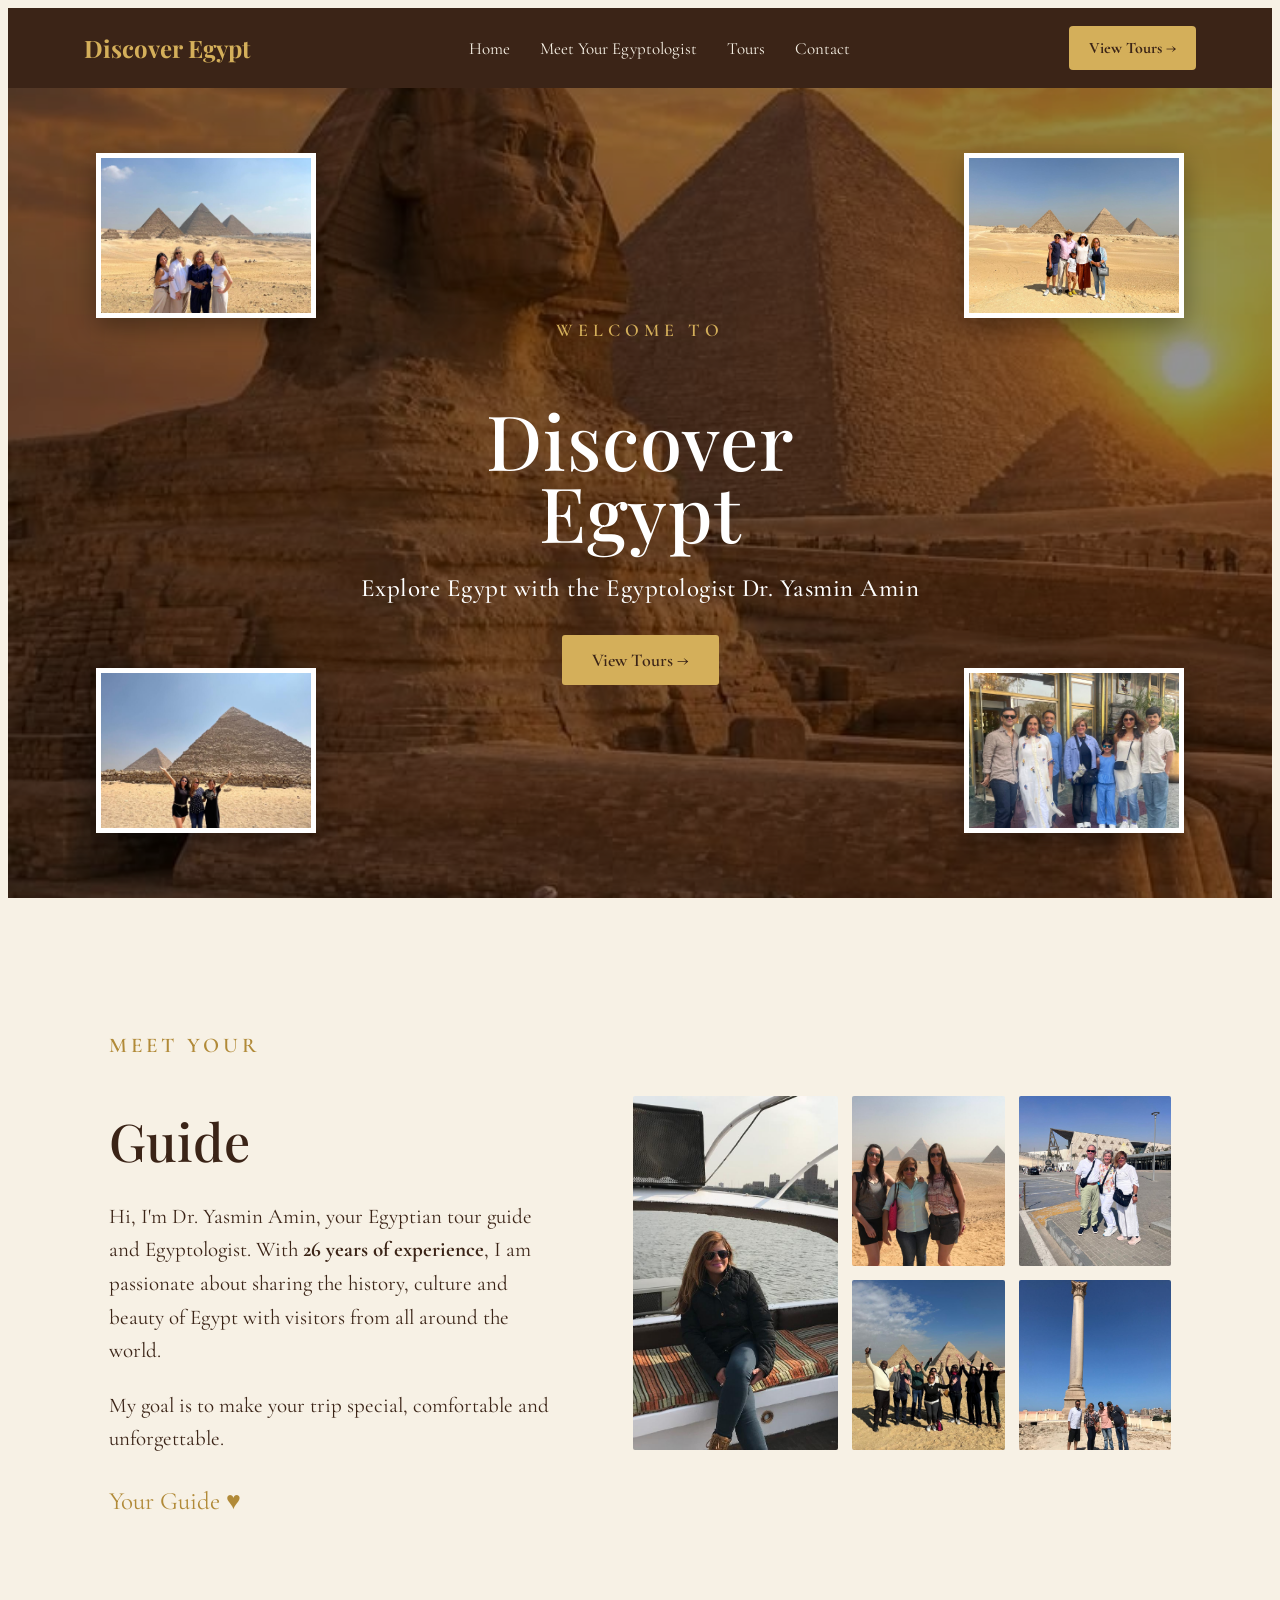
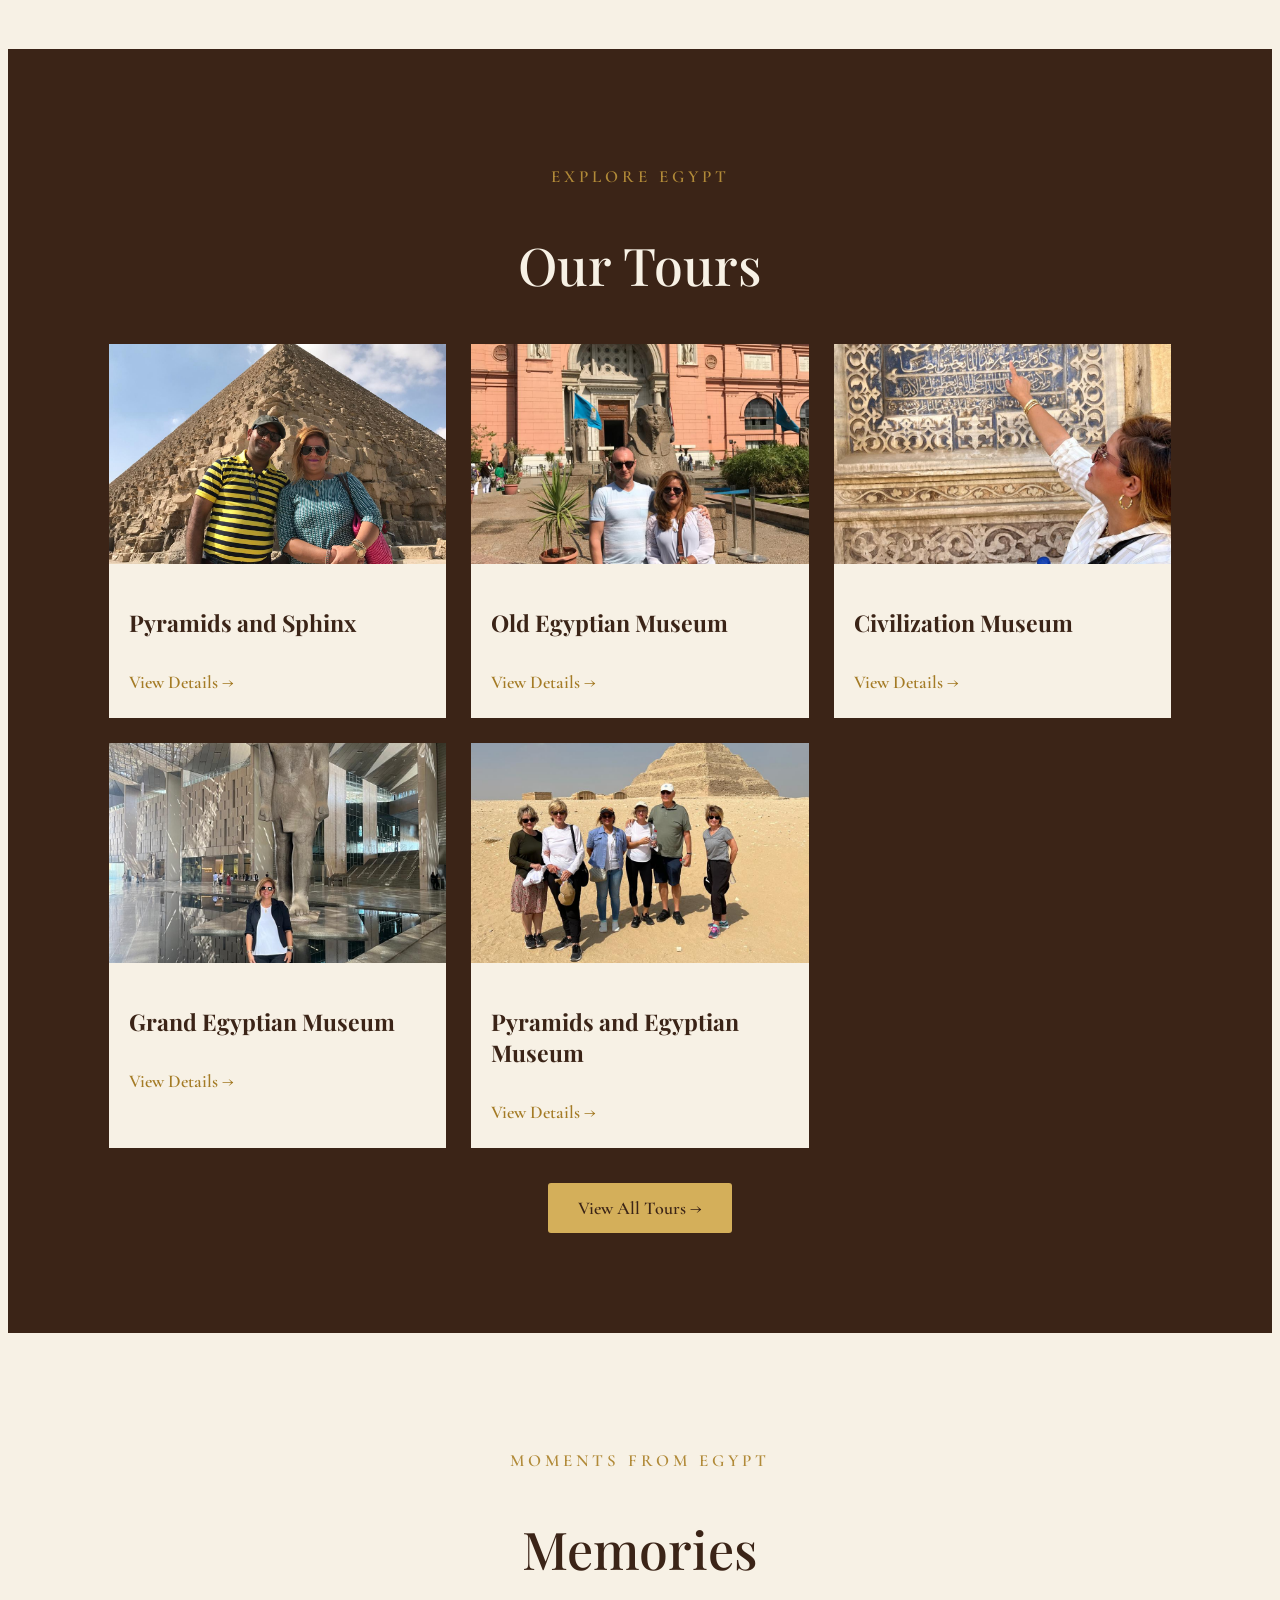
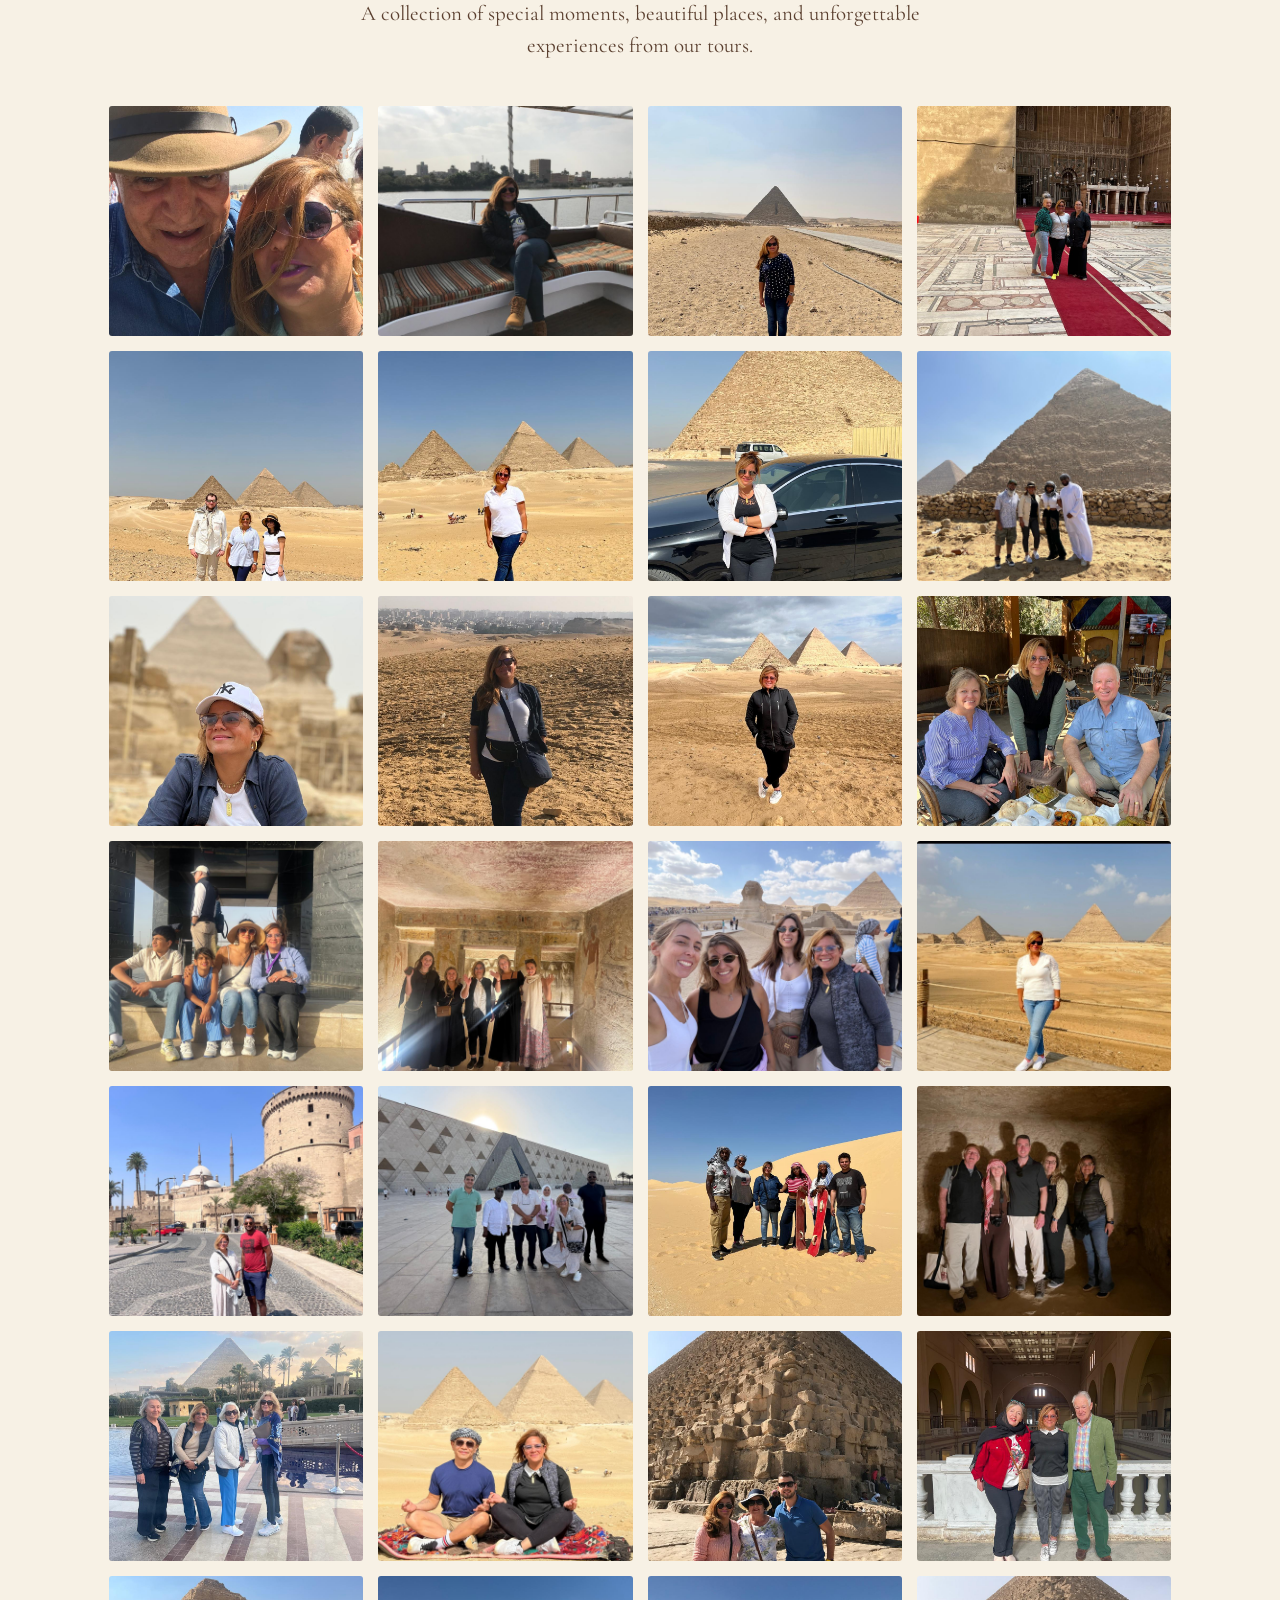
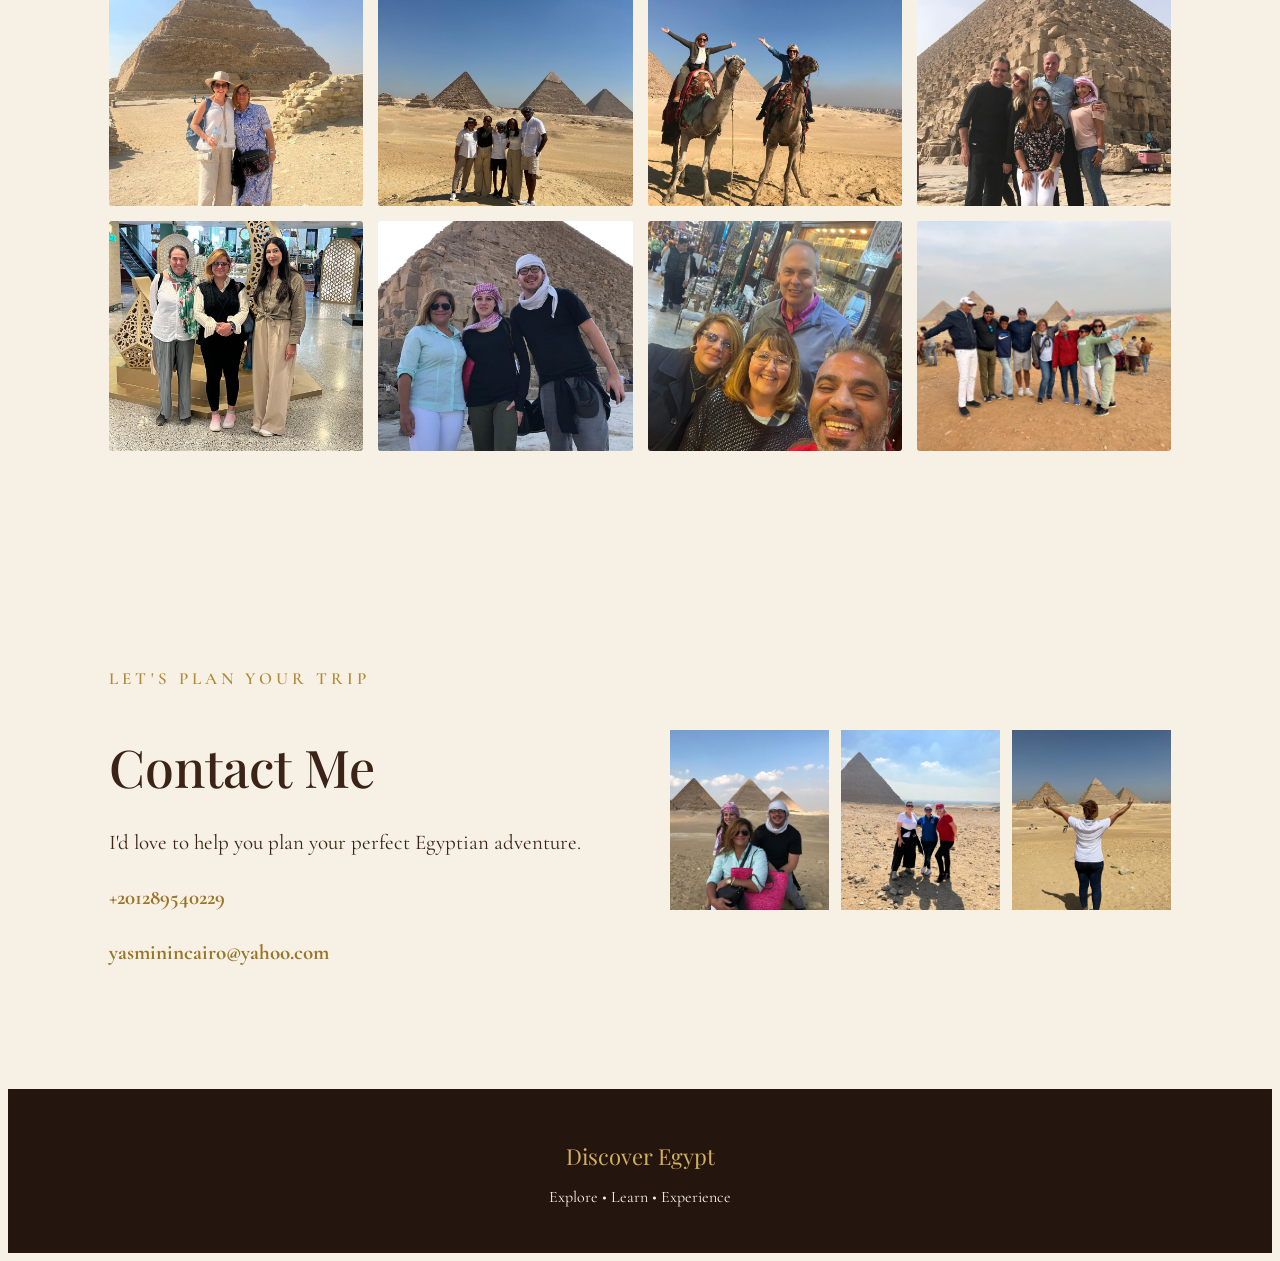
<file: index.html>
<!DOCTYPE html>
<html>
<head>
    <title>Discover Egypt</title>
    <link rel="stylesheet" href="style.css">
    <link href="https://fonts.googleapis.com/css2?family=Cormorant+Garamond:wght@400;500;600;700&family=Playfair+Display:wght@400;500;600;700&display=swap"
     rel="stylesheet">
</head>
 <!DOCTYPE html>
<html>

<head>

    <title>Discover Egypt</title>

    <link rel="stylesheet" href="style.css">

    <link href="https://fonts.googleapis.com/css2?family=Cormorant+Garamond:wght@400;500;600;700&family=Playfair+Display:wght@400;500;600;700&display=swap" rel="stylesheet">

</head>


<body>


    <!-- =========================
         NAVIGATION
    ========================== -->

    <nav>

        <div class="logo">
            Discover Egypt
        </div>

        <div class="nav-links">

            <a href="index.html">Home</a>

            <a href="#guide">Meet Your Egyptologist</a>

            <a href="tours.html">Tours</a>

            <a href="#contact">Contact</a>

        </div>

        <a href="tours.html" class="nav-button">
            View Tours →
        </a>

    </nav>



    <!-- =========================
         HOME / HERO
    ========================== -->

    <section class="hero">


        <!-- TOP LEFT PHOTO -->

        <img src="images/rr.jpeg"
             alt="Yasmin with guests"
             class="hero-photo photo-1">


        <!-- BOTTOM LEFT PHOTO -->

        <img src="images/tt.jpeg"
             alt="Yasmin with guests"
             class="hero-photo photo-2">


        <!-- TOP RIGHT PHOTO -->

        <img src="images/hh.jpeg"
             alt="Yasmin with guests"
             class="hero-photo photo-3">


        <!-- BOTTOM RIGHT PHOTO -->

        <img src="images/ff.jpeg"
             alt="Yasmin with guests"
             class="hero-photo photo-4">



        <div class="hero-overlay"></div>



        <div class="hero-content">

            <p class="small-title">
                WELCOME TO
            </p>


            <h1>
                Discover<br>Egypt
            </h1>


            <p>
                Explore Egypt with the Egyptologist
                Dr. Yasmin Amin
            </p>


            <!-- THIS GOES TO THE FULL TOURS PAGE -->

            <a href="tours.html" class="main-button">
                View Tours →
            </a>

        </div>

    </section>



    <!-- =========================
         MEET YOUR GUIDE
    ========================== -->

    <section id="guide" class="guide-section">


        <div class="guide-text">

            <p class="section-small-title">
                MEET YOUR
            </p>


            <h2>
                Guide
            </h2>


            <p>
                Hi, I'm Dr. Yasmin Amin, your Egyptian
                tour guide and Egyptologist.
                With <strong>26 years of experience</strong>,
                I am passionate about sharing the history,
                culture and beauty of Egypt with visitors
                from all around the world.
            </p>


            <p>
                My goal is to make your trip special,
                comfortable and unforgettable.
            </p>


            <p class="signature">
                Your Guide ♥️
            </p>

        </div>



        <!-- ORIGINAL GUIDE PHOTO DESIGN -->

        <div class="guide-gallery">


            <!-- MAIN PHOTO -->

            <img src="images/kk.jpeg"
                 alt="Dr. Yasmin Amin"
                 class="main-guide-photo">


            <!-- SMALL PHOTO -->

            <img src="images/yy.jpeg"
                 alt="Dr. Yasmin with guests">


            <!-- MUSEUM PHOTO -->

            <img src="images/museum.jpeg"
                 alt="Dr. Yasmin with guests at a museum">


            <!-- CAIRO PHOTO -->

            <img src="images/cairo.jpeg"
                 alt="Dr. Yasmin with guests in Cairo">


            <!-- OTHER TOUR PHOTO -->

            <img src="images/ll.jpeg"
                 alt="Dr. Yasmin with guests">

        </div>

    </section>



    <!-- =========================
         OUR TOURS
    ========================== -->

    <section class="tours-section" id="tours">


        <p class="section-small-title">
            EXPLORE EGYPT
        </p>


        <h2>
            Our Tours
        </h2>



        <div class="tour-grid">


            <!-- TOUR 1 -->

            <div class="tour-card">

                <img src="images/xx.jpeg"
                     alt="Pyramids and Sphinx">

                <h3>
                    Pyramids and Sphinx
                </h3>


                <details>

                    <summary>
                        View Details →
                    </summary>

                    <p>
                        Discover the Great Pyramids of Giza
                        and the Great Sphinx, two of the most
                        famous monuments of ancient Egypt.
                        Learn about their history, construction
                        and importance in ancient Egyptian
                        civilization.
                    </p>

                </details>

            </div>



            <!-- TOUR 2 -->

            <div class="tour-card">

                <img src="images/gg.jpeg"
                     alt="Old Egyptian Museum">

                <h3>
                    Old Egyptian Museum
                </h3>


                <details>

                    <summary>
                        View Details →
                    </summary>

                    <p>
                        Explore the Egyptian Museum in Tahrir
                        Square and discover its remarkable
                        collection of ancient Egyptian statues,
                        treasures, jewellery and archaeological
                        objects.
                    </p>

                </details>

            </div>



            <!-- TOUR 3 -->

            <div class="tour-card">

                <img src="images/nn.jpeg"
                     alt="Civilization Museum">

                <h3>
                    Civilization Museum
                </h3>


                <details>

                    <summary>
                        View Details →
                    </summary>

                    <p>
                        Visit the National Museum of Egyptian
                        Civilization and explore Egypt's history
                        across different periods. The museum
                        also houses the famous Royal Mummies.
                    </p>

                </details>

            </div>



            <!-- TOUR 4 -->

            <div class="tour-card">

                <img src="images/zz.jpeg"
                     alt="Grand Egyptian Museum">

                <h3>
                    Grand Egyptian Museum
                </h3>


                <details>

                    <summary>
                        View Details →
                    </summary>

                    <p>
                        Discover the Grand Egyptian Museum,
                        located near the Giza Pyramids, and
                        explore its collections dedicated to
                        ancient Egyptian civilization.
                    </p>

                </details>

            </div>



            <!-- TOUR 5 -->

            <div class="tour-card">

                <img src="images/mm.jpeg"
                     alt="Pyramids and Egyptian Museum">

                <h3>
                    Pyramids and Egyptian Museum
                </h3>


                <details>

                    <summary>
                        View Details →
                    </summary>

                    <p>
                        Combine a visit to the magnificent
                        Pyramids of Giza with the Egyptian
                        Museum and discover some of the most
                        important treasures and monuments
                        of ancient Egypt.
                    </p>

                </details>

            </div>


        </div>



        <!-- FULL TOURS PAGE -->

        <a href="tours.html"
           class="main-button dark-button">

            View All Tours →

        </a>

    </section>

<!-- =========================
     MEMORIES
========================= -->

<section class="memories-section">

    <p class="section-small-title">
        MOMENTS FROM EGYPT
    </p>

    <h2>
        Memories
    </h2>

    <p class="memories-intro">
        A collection of special moments, beautiful places,
        and unforgettable experiences from our tours.
    </p>


    <div class="memories-gallery">

        <img src="images/farah.jpeg" alt="Egypt tour memory">
        <img src="images/ii.jpeg" alt="Egypt tour memory">
        <img src="images/oo.jpeg" alt="Egypt tour memory">
        <img src="images/ss.jpeg" alt="Egypt tour memory">
        <img src="images/1.jpeg" alt="Egypt tour memory">
        <img src="images/2.jpeg" alt="Egypt tour memory">
        <img src="images/3.jpeg" alt="Egypt tour memory">
        <img src="images/4.jpeg" alt="Egypt tour memory">
        <img src="images/5.jpeg" alt="Egypt tour memory">
        <img src="images/6.jpeg" alt="Egypt tour memory">
        <img src="images/7.jpeg" alt="Egypt tour memory">
        <img src="images/8.jpeg" alt="Egypt tour memory">
        <img src="images/9.jpeg" alt="Egypt tour memory">
        <img src="images/10.jpeg" alt="Egypt tour memory">
        <img src="images/a.jpeg" alt="Egypt tour memory">
        <img src="images/s.jpeg" alt="Egypt tour memory">
        <img src="images/d.jpeg" alt="Egypt tour memory">
        <img src="images/f.jpeg" alt="Egypt tour memory">
        <img src="images/g.jpeg" alt="Egypt tour memory">
        <img src="images/h.jpeg" alt="Egypt tour memory">
        <img src="images/j.jpeg" alt="Egypt tour memory">
        <img src="images/k.jpeg" alt="Egypt tour memory">
        <img src="images/l.jpeg" alt="Egypt tour memory">
        <img src="images/q.jpeg" alt="Egypt tour memory">
        <img src="images/w.jpeg" alt="Egypt tour memory">
        <img src="images/e.jpeg" alt="Egypt tour memory">
        <img src="images/r.jpeg" alt="Egypt tour memory">
        <img src="images/t.jpeg" alt="Egypt tour memory">
        <img src="images/y.jpeg" alt="Egypt tour memory">
        <img src="images/u.jpeg" alt="Egypt tour memory">
        <img src="images/p.jpeg" alt="Egypt tour memory">
        <img src="images/m.jpeg" alt="Egypt tour memory">


    </div>

</section>

    <!-- =========================
         CONTACT
    ========================== -->

    <section id="contact" class="contact-section">


        <div class="contact-info">

            <p class="section-small-title">
                LET'S PLAN YOUR TRIP
            </p>


            <h2>
                Contact Me
            </h2>


            <p>
                I'd love to help you plan your perfect
                Egyptian adventure.
            </p>


            <p class="contact-detail">
                +201289540229
            </p>


            <p class="contact-detail">
                yasminincairo@yahoo.com
            </p>

        </div>



        <div class="contact-photos">


            <img src="images/bb.jpeg"
                 alt="Dr. Yasmin with guests">


            <img src="images/aa.jpeg"
                 alt="Dr. Yasmin with guests">


            <img src="images/cc.jpeg"
                 alt="Beautiful Egypt">

        </div>

    </section>



    <!-- =========================
         FOOTER
    ========================== -->

    <footer>

        <p>
            Discover Egypt
        </p>


        <p>
            Explore • Learn • Experience
        </p>

    </footer>


</body>

</html>
</file>
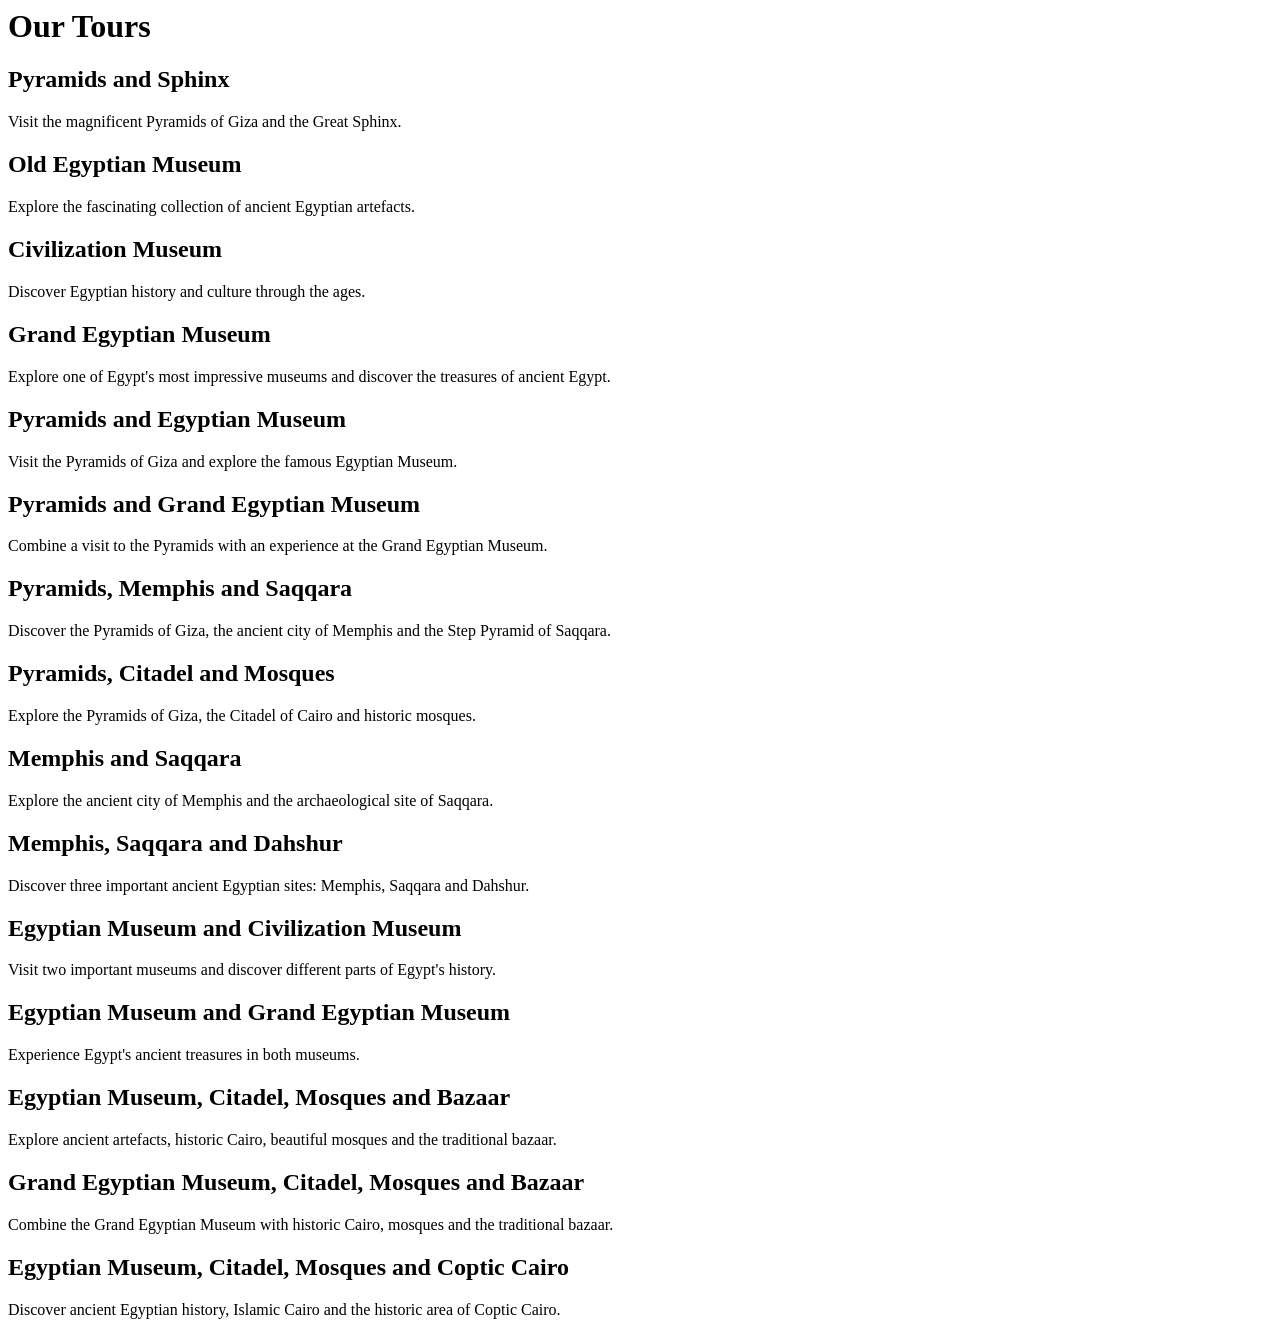
<file: tours.html>
<body>

    <h1>Our Tours</h1>

    <h2>Pyramids and Sphinx</h2>
    <p>Visit the magnificent Pyramids of Giza and the Great Sphinx.</p>

    <h2>Old Egyptian Museum</h2>
    <p>Explore the fascinating collection of ancient Egyptian artefacts.</p>

    <h2>Civilization Museum</h2>
    <p>Discover Egyptian history and culture through the ages.</p>

    <h2>Grand Egyptian Museum</h2>
    <p>Explore one of Egypt's most impressive museums and discover the treasures of ancient Egypt.</p>

    <h2>Pyramids and Egyptian Museum</h2>
    <p>Visit the Pyramids of Giza and explore the famous Egyptian Museum.</p>

    <h2>Pyramids and Grand Egyptian Museum</h2>
    <p>Combine a visit to the Pyramids with an experience at the Grand Egyptian Museum.</p>

    <h2>Pyramids, Memphis and Saqqara</h2>
    <p>Discover the Pyramids of Giza, the ancient city of Memphis and the Step Pyramid of Saqqara.</p>

    <h2>Pyramids, Citadel and Mosques</h2>
    <p>Explore the Pyramids of Giza, the Citadel of Cairo and historic mosques.</p>

    <h2>Memphis and Saqqara</h2>
    <p>Explore the ancient city of Memphis and the archaeological site of Saqqara.</p>

    <h2>Memphis, Saqqara and Dahshur</h2>
    <p>Discover three important ancient Egyptian sites: Memphis, Saqqara and Dahshur.</p>

    <h2>Egyptian Museum and Civilization Museum</h2>
    <p>Visit two important museums and discover different parts of Egypt's history.</p>

    <h2>Egyptian Museum and Grand Egyptian Museum</h2>
    <p>Experience Egypt's ancient treasures in both museums.</p>

    <h2>Egyptian Museum, Citadel, Mosques and Bazaar</h2>
    <p>Explore ancient artefacts, historic Cairo, beautiful mosques and the traditional bazaar.</p>

    <h2>Grand Egyptian Museum, Citadel, Mosques and Bazaar</h2>
    <p>Combine the Grand Egyptian Museum with historic Cairo, mosques and the traditional bazaar.</p>

    <h2>Egyptian Museum, Citadel, Mosques and Coptic Cairo</h2>
    <p>Discover ancient Egyptian history, Islamic Cairo and the historic area of Coptic Cairo.</p>

</body>
</file>
<file: style.css>
style.css
/* =========================
   GENERAL
========================= */

* {
    margin: 0;
    padding: 0;
    box-sizing: border-box;
}

html {
    scroll-behavior: smooth;
}

body {
    font-family: "Cormorant Garamond", serif;
    background: #f7f1e5;
    color: #3b2417;
}

h1,
h2,
h3 {
    font-family: "Playfair Display", serif;
}

img {
    display: block;
    max-width: 100%;
}


/* =========================
   NAVIGATION
========================= */

nav {
    height: 80px;
    padding: 0 6%;

    display: flex;
    align-items: center;
    justify-content: space-between;

    background: #3b2417;

    position: relative;
    z-index: 10;
}

.logo {
    color: #d4af5a;

    font-family: "Playfair Display", serif;

    font-size: 24px;
    font-weight: bold;
}

.nav-links {
    display: flex;
    gap: 30px;
}

.nav-links a {
    color: #f7f1e5;
    text-decoration: none;

    font-size: 17px;
}

.nav-links a:hover {
    color: #d4af5a;
}

.nav-button {
    background: #d4af5a;
    color: #3b2417;

    text-decoration: none;

    padding: 12px 20px;

    border-radius: 4px;

    font-weight: bold;
}


/* =========================
   HERO
========================= */

.hero {
    min-height: 90vh;

    position: relative;

    display: flex;
    align-items: center;
    justify-content: center;

    text-align: center;

    background-image: url("images/pyramids.jpeg");

    background-size: cover;
    background-position: center;

    overflow: hidden;
}

.hero-overlay {
    position: absolute;
    inset: 0;

    background: rgba(0, 0, 0, 0.42);
}

.hero-content {
    position: relative;
    z-index: 2;

    color: white;

    max-width: 700px;
}


/* OLD WELCOME FONT / STYLE */

.small-title {
    color: #d4af5a;

    font-family: "Cormorant Garamond", serif;

    letter-spacing: 5px;

    font-size: 18px;

    font-weight: 600;

    margin-bottom: 15px;
}

.hero h1 {
    font-family: "Playfair Display", serif;

    font-size: 76px;

    line-height: 0.95;

    font-weight: 500;

    letter-spacing: 1px;

    margin-bottom: 25px;
}

.hero-content > p:not(.small-title) {
    font-family: "Cormorant Garamond", serif;

    font-size: 25px;

    font-weight: 500;

    letter-spacing: 0.5px;

    margin-bottom: 32px;
}


/* =========================
   HERO PHOTOS
========================= */

.hero-photo {
    position: absolute;

    z-index: 3;

    width: 210px;
    height: 155px;

    object-fit: cover;

    border: 5px solid white;

    box-shadow: 0 8px 25px rgba(0, 0, 0, 0.35);
}

.photo-1 {
    top: 8%;
    left: 7%;
}

.photo-2 {
    bottom: 8%;
    left: 7%;
}

.photo-3 {
    top: 8%;
    right: 7%;
}

.photo-4 {
    bottom: 8%;
    right: 7%;
}


/* =========================
   BUTTONS
========================= */

.main-button {
    display: inline-block;

    padding: 14px 30px;

    background: #d4af5a;

    color: #3b2417;

    text-decoration: none;

    font-family: "Cormorant Garamond", serif;

    font-size: 18px;

    font-weight: 600;

    border-radius: 3px;

    transition: 0.3s;
}

.main-button:hover {
    background: #ead08a;
}

.dark-button {
    margin-top: 35px;
}


/* =========================
   GUIDE SECTION
========================= */

.guide-section {
    padding: 110px 8%;

    display: grid;

    grid-template-columns: 1fr 1.2fr;

    gap: 75px;

    align-items: center;
}

.section-small-title {
    color: #b18a38;

    font-family: "Cormorant Garamond", serif;

    letter-spacing: 4px;

    font-size: 17px;

    font-weight: 600;

    margin-bottom: 10px;
}

.guide-text h2,
.tours-section h2,
.contact-section h2 {
    font-family: "Playfair Display", serif;

    font-size: 52px;

    font-weight: 500;

    margin-bottom: 25px;
}

.guide-text p {
    font-family: "Cormorant Garamond", serif;

    font-size: 21px;

    line-height: 1.6;

    margin-bottom: 18px;
}

.signature {
    color: #b18a38;

    font-family: "Cormorant Garamond", serif;

    font-size: 25px !important;
}


/* ==================================================
   GUIDE GALLERY
   ONE LARGE PHOTO + FOUR SMALL PHOTOS
================================================== */

.guide-gallery {
    display: grid;

    grid-template-columns: 1.35fr 1fr 1fr;

    grid-template-rows: 170px 170px;

    gap: 14px;
}

.guide-gallery img {
    width: 100%;
    height: 100%;

    object-fit: cover;

    border-radius: 2px;
}


/* LARGE MAIN PHOTO */

.guide-gallery .main-guide-photo {
    grid-column: 1;
    grid-row: 1 / 3;
}


/* FOUR SMALL PHOTOS */

.guide-gallery img:nth-child(2) {
    grid-column: 2;
    grid-row: 1;
}

.guide-gallery img:nth-child(3) {
    grid-column: 3;
    grid-row: 1;
}

.guide-gallery img:nth-child(4) {
    grid-column: 2;
    grid-row: 2;
}

.guide-gallery img:nth-child(5) {
    grid-column: 3;
    grid-row: 2;
}


/* =========================
   TOURS
========================= */

.tours-section {
    background: #3b2417;

    color: #f7f1e5;

    padding: 100px 8%;

    text-align: center;
}

.tour-grid {
    margin-top: 45px;

    display: grid;

    grid-template-columns: repeat(3, 1fr);

    gap: 25px;
}

.tour-card {
    background: #f7f1e5;

    color: #3b2417;

    padding-bottom: 25px;

    text-align: left;
}

.tour-card img {
    width: 100%;

    height: 220px;

    object-fit: cover;
}

.tour-card h3 {
    font-family: "Playfair Display", serif;

    font-size: 23px;

    padding: 20px 20px 10px;
}


/* =========================
   TOUR DETAILS
========================= */

.tour-card details {
    padding: 0 20px;
}

.tour-card summary {
    color: #a47b25;

    font-family: "Cormorant Garamond", serif;

    font-size: 18px;

    font-weight: 600;

    cursor: pointer;

    list-style: none;
}

.tour-card summary:hover {
    color: #6f5016;
}

.tour-card details p {
    font-family: "Cormorant Garamond", serif;

    font-size: 18px;

    line-height: 1.5;

    margin-top: 15px;
}


/* =========================
   CONTACT
========================= */

.contact-section {
    padding: 100px 8%;

    display: grid;

    grid-template-columns: 1fr 1fr;

    gap: 60px;

    align-items: center;
}

.contact-info > p:not(.section-small-title) {
    font-family: "Cormorant Garamond", serif;

    font-size: 21px;

    line-height: 1.6;

    margin-bottom: 20px;
}

.contact-detail {
    font-weight: bold;

    color: #9a7427;
}

.contact-photos {
    display: grid;

    grid-template-columns: repeat(3, 1fr);

    gap: 12px;
}

.contact-photos img {
    width: 100%;

    height: 180px;

    object-fit: cover;
}


/* =========================
   FOOTER
========================= */

footer {
    background: #24150e;

    color: #f7f1e5;

    text-align: center;

    padding: 30px;
}

footer p:first-child {
    color: #d4af5a;

    font-family: "Playfair Display", serif;

    font-size: 22px;

    margin-bottom: 8px;
}


/* =========================
   MOBILE
========================= */

@media (max-width: 900px) {

    .nav-links {
        display: none;
    }

    .hero {
        min-height: 800px;
    }

    .hero h1 {
        font-size: 58px;
    }

    .hero-photo {
        width: 130px;
        height: 100px;
    }

    .guide-section,
    .contact-section {
        grid-template-columns: 1fr;
    }

    .guide-gallery {
        grid-template-columns: 1fr 1fr;
        grid-template-rows: 250px 150px 150px;
    }

    .guide-gallery .main-guide-photo {
        grid-column: 1 / 3;
        grid-row: 1;
    }

    .guide-gallery img:nth-child(2) {
        grid-column: 1;
        grid-row: 2;
    }

    .guide-gallery img:nth-child(3) {
        grid-column: 2;
        grid-row: 2;
    }

    .guide-gallery img:nth-child(4) {
        grid-column: 1;
        grid-row: 3;
    }

    .guide-gallery img:nth-child(5) {
        grid-column: 2;
        grid-row: 3;
    }

    .tour-grid {
        grid-template-columns: 1fr;
    }
}


@media (max-width: 550px) {

    .hero-photo {
        width: 100px;
        height: 80px;
    }

    .hero h1 {
        font-size: 46px;
    }

    .hero-content > p:not(.small-title) {
        font-size: 19px;
    }
}
/* =========================
   MEMORIES
========================= */

.memories-section {
    padding: 100px 8%;

    background: #f7f1e5;

    text-align: center;
}

.memories-section h2 {
    font-family: "Playfair Display", serif;

    font-size: 52px;

    font-weight: 500;

    color: #3b2417;

    margin-bottom: 15px;
}

.memories-intro {
    font-family: "Cormorant Garamond", serif;

    font-size: 21px;

    color: #5b4030;

    max-width: 650px;

    margin: 0 auto 45px;

    line-height: 1.5;
}


/* PHOTO GRID */

.memories-gallery {
    display: grid;

    grid-template-columns: repeat(4, 1fr);

    gap: 15px;
}


.memories-gallery img {
    width: 100%;

    height: 230px;

    object-fit: cover;

    border-radius: 3px;

    transition: transform 0.3s ease,
                box-shadow 0.3s ease;
}


/* PHOTO HOVER */

.memories-gallery img:hover {
    transform: scale(1.03);

    box-shadow:
        0 10px 25px rgba(0, 0, 0, 0.25);
}


/* =========================
   MEMORIES - TABLET
========================= */

@media (max-width: 900px) {

    .memories-gallery {
        grid-template-columns: repeat(3, 1fr);
    }

}


/* =========================
   MEMORIES - PHONE
========================= */

@media (max-width: 550px) {

    .memories-gallery {
        grid-template-columns: repeat(2, 1fr);

        gap: 10px;
    }

    .memories-gallery img {
        height: 160px;
    }

}
</file>
